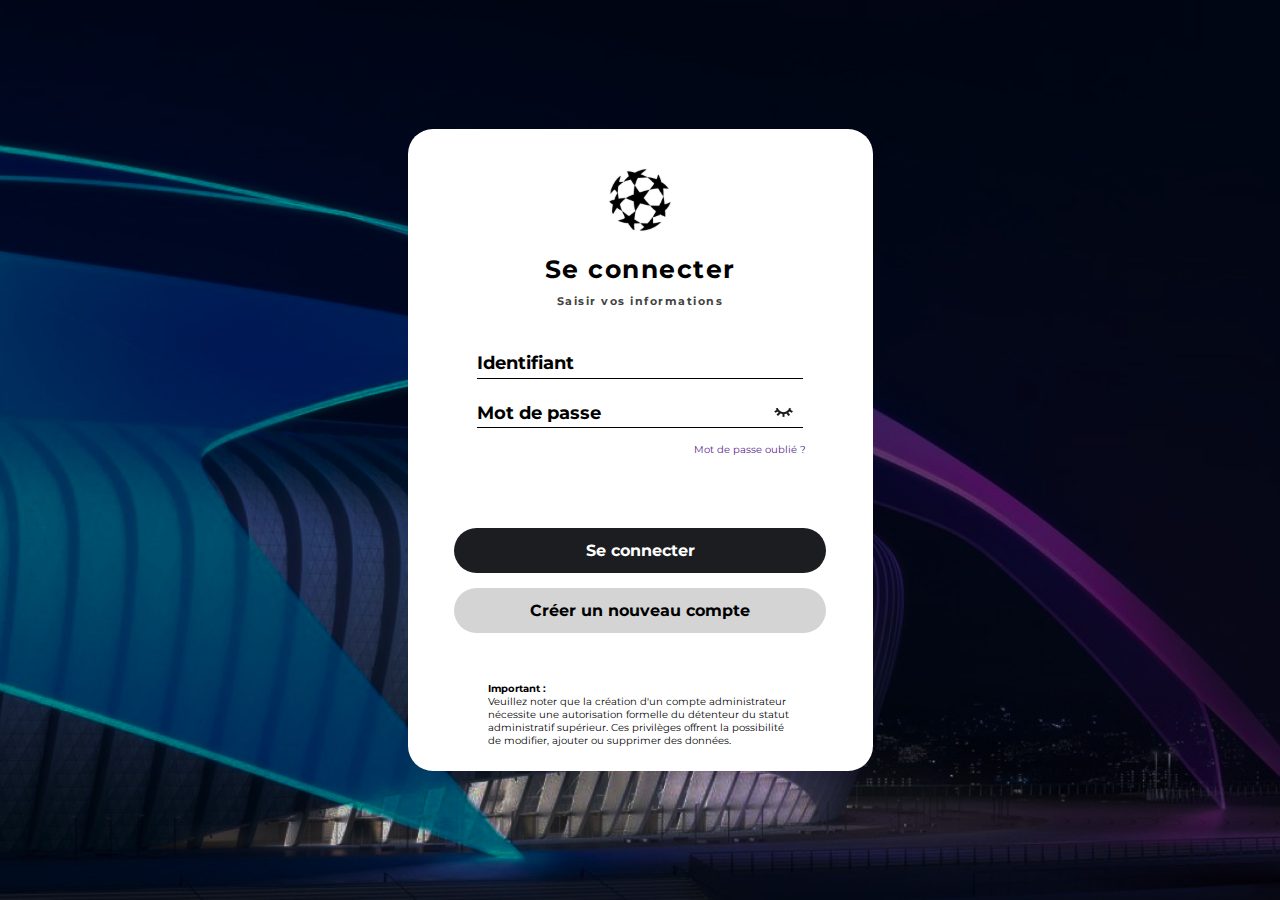
<file: inscription/connexion.html>
<!doctype html>
<html lang="fr">
<head>
  <meta charset="utf-8">
  <title>Titre de la page</title>
  <link rel="preconnect" href="https://fonts.googleapis.com">
  <link rel="preconnect" href="https://fonts.gstatic.com" crossorigin>
  <link href="https://fonts.googleapis.com/css2?family=Montserrat:wght@200;300;400;500;600;700;800;900&display=swap" rel="stylesheet">
  <link rel="stylesheet" href="styleconnexion.css">
</head>
<body>
    <div class="login-container">
      <!-- Formulaire de connexion -->
      <div class="head-div">
        <img src="ressources/logoldc.svg" alt="Logo Ligue des champions">
        <h2>Se connecter</h2>
        <p> Saisir vos informations</p>
      </div>
      <!-- Formulaire de connexion -->
      <form action="/submit-your-login-form" method="post">
        <!-- Identifiant -->
        <div class="identifiant">
          <input type="text" id="id" name="identifiant" placeholder="Identifiant" required>
          <div class="pass">
            <input type="password" id="motdepasse" name="motdepasse" placeholder="Mot de passe" required > 
            <a href="" target="_blank"><img src="./ressources/eye-closed 1.png"/></a>
          </div>
          <div class="mdp-oublie">
            <a href="" target="_blank">Mot de passe oublié ?</a>
          </div>
          
        </div>

        <div class="bouton">
          <!-- Bouton de connexion -->
           <a href="#" class="bouton-se-connecter">Se connecter</a>
            <a href="./inscription.html" class="bouton-creer-compte">Créer un nouveau compte</a>
        </div>
        
      </form>
      <div class="text-footer">
        
          <h4>Important :</h4>
        <p>
          Veuillez noter que la création d'un compte administrateur nécessite une autorisation formelle du détenteur du statut administratif supérieur. Ces privilèges offrent la possibilité de modifier, ajouter ou supprimer des données.
        </p>
    </div>





</div>
</body>
</html>
</file>
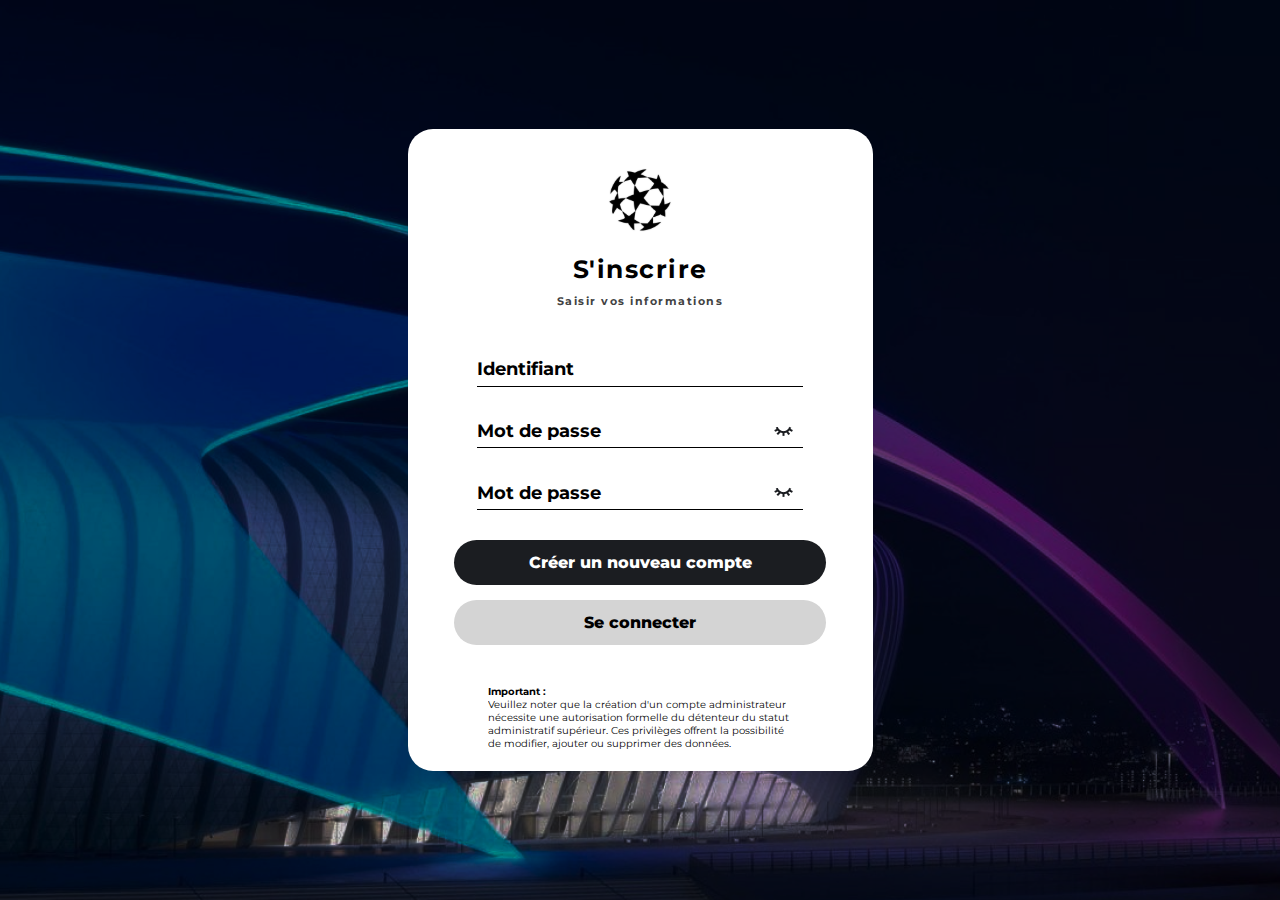
<file: inscription/inscription.html>
<!doctype html>
<html lang="fr">
<head>
  <meta charset="utf-8">
  <title>Titre de la page</title>
  <link rel="preconnect" href="https://fonts.googleapis.com">
  <link rel="preconnect" href="https://fonts.gstatic.com" crossorigin>
  <link href="https://fonts.googleapis.com/css2?family=Montserrat:wght@200;300;400;500;600;700;800;900&display=swap" rel="stylesheet">
  <link rel="stylesheet" href="styleinscription.css">
</head>
<body>
    <div class="login-container">
      <!-- Formulaire de connexion -->
      <div class="head-div">
        <img src="ressources/logoldc.svg" alt="Logo Ligue des champions">
        <h2>S'inscrire</h2>
        <p> Saisir vos informations</p>
      </div>
      <!-- Formulaire de connexion -->
      <form action="/submit-your-login-form" method="post">
        <!-- Identifiant -->
        <div class="identifiant">
          <input type="text" id="id" name="identifiant" placeholder="Identifiant" required>
          <div class="pass1">
            <input type="password" id="motdepasse" name="motdepasse" placeholder="Mot de passe" required > 
            <a href="" target="_blank"><img src="./ressources/eye-closed 1.png"/></a>
          </div>
          <div class="pass2">
            <input type="password" id="motdepasse" name="motdepasse" placeholder="Mot de passe" required > 
            <a href="" target="_blank"><img src="./ressources/eye-closed 1.png"/></a>
          </div>
          
        </div>

        <div class="bouton">
            <a href="" class="bouton-creer-compte-inscription">Créer un nouveau compte</a>
          <!-- Bouton de connexion -->
           <a href="./connexion.html" class="bouton-se-connecter-inscription">Se connecter</a>
          <!-- Bouton de creation de compte -->
        </div>
        
      </form>
      <div class="text-footer">
        
        <h4>Important :</h4>
      <p>
        Veuillez noter que la création d'un compte administrateur nécessite une autorisation formelle du détenteur du statut administratif supérieur. Ces privilèges offrent la possibilité de modifier, ajouter ou supprimer des données.
      </p>
  </div>
</div>
</body>
</html>
</file>
<file: inscription/styleconnexion.css>
*{
    margin: 0;
    padding: 0;
    box-sizing: border-box;
    text-decoration: none;
    font-family: 'Montserrat', sans-serif;
    overflow-x: hidden;
    scroll-snap-type: mandatory;
    scroll-behavior: smooth;
}

body {
    
    height: 100vh;
    width: 100vw;
    display: flex;
    background-image: url("./ressources/background.png");
    background-repeat: no-repeat;
    justify-content: center;
    align-items: center;
}

.login-container{
    width: 465px;
    height: 642px;
    flex-shrink: 0;
    border-radius : 25px;
    background: #FFF;
    display: flex;
    flex-direction: column;
}
.head-div{
    display: flex;
    flex-direction: column;
    align-items: center;
    justify-content: center;
}

.head-div img{
    margin-top: 39px;
    margin-bottom: 12px;
    width: 64px;
    height: 64px;
    flex-shrink: 0;
}
.head-div h2{
    color: #000; 
    text-align: center;
    font-feature-settings: 'clig' off, 'liga' off;
    font-family: Montserrat;
    font-size: 25px;
    font-style: normal;
    font-weight: 700;
    line-height: 50px; /* 200% */
    letter-spacing: 1.5px;
}
.head-div p{
    width: 112px;
    height: 41px;
    flex-shrink: 0;
    color: #424242;
    text-align: center;
    font-feature-settings: 'clig' off, 'liga' off;
    font-family: Montserrat;
    font-size: 11px;
    font-style: normal;
    font-weight: 700;
    letter-spacing: 1.5px;
    width: 70%;
}
.identifiant{
    display: flex;
    align-items: center;
    justify-content: center;
    flex-direction: column;
    height: 150px;
}

.identifiant #id{
    margin-bottom: 21px;
    border: 0px;
    background-color: transparent;
    border-bottom: 1px solid black;
    width: 70%;
    height: 30%;
    margin-top: 15px;
}

.identifiant #id::placeholder{
    font-weight: bolder ;
    font-size: 18px;
    color:#000;
}


.pass{
    border-bottom: 1px solid black;
    width: 70%;
    display: flex;
    align-items: center;
    justify-content: center;
    margin-bottom: 15px;
    height: 30%;
    justify-content: space-between;
    padding-right: 10px;
}


.identifiant #motdepasse{
    
    border: 0px;
   
}

.identifiant #motdepasse::placeholder{
    font-weight: bolder ;
    color: black;
    font-size: 18px;
}

.mdp-oublie{
    margin-left: 220px;
    margin-bottom: 10px;
    font-size: x-small;
    color: #424242;
    height: 50px;
}

.mdp-oublie a{
    transition: 0.3s;
}


.mdp-oublie a:hover{
    text-decoration: underline;
    color: black;
    transition: 0.3s;
    font-size: 12px;
    
}


.bouton{
    height: 150px;
    display: flex;
    align-items: center;
    justify-content: center;
    flex-direction: column;
    margin-top: 20px;
}

.bouton-se-connecter{
    width: 80%;
    height: 5vh;
    display: inline-flex;
    justify-content: center;
    align-items: center;
    border-radius: 50px;
    background: #1B1D21;
    margin-bottom: 15px;
    font-weight: bolder;
    cursor: pointer;
    color: white;
    transition: 0.3s;
}

.bouton-se-connecter:hover{
    transition: 0.3s;
    background: #D4D4D4;
    color: black;
    
}

.bouton-se-connecter:hover a{
    color: #000;
    
}

.bouton-se-connecter a:hover{
    transition: 0.3s;
    
}

.bouton-se-connecter a{
  color: white;
}

.bouton-creer-compte{
    width: 80%;
    height: 5vh;
    display: inline-flex;
    justify-content: center;
    align-items: center;
    border-radius: 50px;
    background: #D4D4D4;
    font-weight: bolder;
    cursor: pointer;
    color: white;
    transition: 0.3s;
    color: black;
}

.bouton-creer-compte:hover{
    transition: 0.3s;
    background: #1B1D21;
    color: white;

}

.bouton-creer-compte :hover a{
    
    color: black;
}

.text-footer{
    margin-top: 27px;
    margin-left: 80px;
    margin-right: 80px;
    font-size: small;
    display: flex;
    justify-items: center;
    flex-direction: column;
    font-size: 10px;
}

.bouton-creer-compte-inscription{
    width: 80%;
    height: 5vh;
    display: inline-flex;
    justify-content: center;
    align-items: center;
    border-radius: 50px;
    background: #D4D4D4;
    margin-bottom: 15px;
}
.bouton-se-connecter-inscription{
    width: 80%;
    height: 5vh;
    display: inline-flex;
    justify-content: center;
    align-items: center;
    border-radius: 50px;
    background: #1B1D21;
    

}
.bouton-creer-compte-inscription a{
    color: black;
}
.bouton-se-connecter-inscription a{
    color: white;
}




@media screen and (max-width: 475px) {
    .login-container{
        width: 380px;
    }
  }

@media screen and (max-width: 390px) {
    .login-container{
        width: 320px;
    }

    .text-footer{
        margin-top: 22px;
        margin-left: 40px;
        margin-right: 40px;
        font-size: small;
        display: flex;
        justify-items: center;
        flex-direction: column;
        font-size: 10px;
    }
  }

  @media screen and (max-width: 330px) {
    .login-container{
        width: 280px;
    }

    .text-footer{
        margin-top: 18px;
        margin-left: 30px;
        margin-right: 30px;
        font-size: 9px;
    }

    .mdp-oublie{
        margin-left: 200px;
        margin-bottom: 8px;
        height: 45px;
    }
  }
</file>
<file: inscription/styleinscription.css>
*{
    margin: 0;
    padding: 0;
    box-sizing: border-box;
    text-decoration: none;
    font-family: 'Montserrat', sans-serif;
    overflow-x: hidden;
    scroll-snap-type: mandatory;
    scroll-behavior: smooth;
}

body {
    
    height: 100vh;
    width: 100vw;
    display: flex;
    background-image: url("./ressources/background.png");
    background-repeat: no-repeat;
    justify-content: center;
    align-items: center;
    
}

.login-container{
    width: 465px;
    height: 642px;
    flex-shrink: 0;
    border-radius : 25px;
    background: #FFF;
    display: flex;
    flex-direction: column;
}
.head-div{
    display: flex;
    flex-direction: column;
    align-items: center;
    justify-content: center;
}

.head-div img{
    margin-top: 39px;
    margin-bottom: 12px;
    width: 64px;
    height: 64px;
    flex-shrink: 0;
}
.head-div h2{
    color: #000; 
    text-align: center;
    font-feature-settings: 'clig' off, 'liga' off;
    font-family: Montserrat;
    font-size: 25px;
    font-style: normal;
    font-weight: 700;
    line-height: 50px; /* 200% */
    letter-spacing: 1.5px;
}
.head-div p{
    width: 112px;
    height: 41px;
    flex-shrink: 0;
    color: #424242;
    text-align: center;
    font-feature-settings: 'clig' off, 'liga' off;
    font-family: Montserrat;
    font-size: 11px;
    font-style: normal;
    font-weight: 700;
    letter-spacing: 1.5px;
    width: 70%;
}
.identifiant{
    display: flex;
    align-items: center;
    justify-content: center;
    flex-direction: column;
    height: 170px;
    margin-top: 20px;
}

.identifiant #id{
    margin-bottom: 15px;
    border: 0px;
    background-color: transparent;
    border-bottom: 1px solid black;
    width: 70%;
    height: 100%;
}

.identifiant #id::placeholder{
    font-weight: bolder ;
    font-size: 18px;
    color:#000;
}


.pass1{
    border-bottom: 1px solid black;
    width: 70%;
    display: flex;
    align-items: center;
    justify-content: center;
    margin-bottom: 15px;
    height: 100%;
    justify-content: space-between;
    padding-right: 10px;
    margin-top: 15px;
}

.pass2{
    border-bottom: 1px solid black;
    width: 70%;
    display: flex;
    align-items: center;
    justify-content: center;
    margin-bottom: 15px;
    height: 100%;
    justify-content: space-between;
    padding-right: 10px;
    margin-top: 15px;
}


.identifiant #motdepasse{
    
    border: 0px;
   
}

.identifiant #motdepasse::placeholder{
    font-weight: bolder ;
    color: black;
    font-size: 18px;
}

.bouton{
    height: 150px;
    display: flex;
    align-items: center;
    justify-content: center;
    flex-direction: column;
    font-weight: bolder;
}

.bouton-se-connecter-inscription{
    width: 80%;
    height: 5vh;
    display: inline-flex;
    justify-content: center;
    align-items: center;
    border-radius: 50px;
    background: #D4D4D4;
    margin-bottom: 15px;
    font-weight: 800;
    cursor: pointer;
    color: black;
    transition: 0.3s;
}

.bouton-se-connecter-inscription:hover{
    transition: 0.3s;
    background: #1B1D21;
    color: white;
    
}



.bouton-creer-compte-inscription{
    width: 80%;
    height: 5vh;
    display: inline-flex;
    justify-content: center;
    align-items: center;
    border-radius: 50px;
    background: #1B1D21;
    color: white;
    font-weight: 800;
    margin-bottom: 15px;
    transition: 0.3s;
}

.bouton-creer-compte-inscription:hover{
    transition: 0.3s;
    background: #D4D4D4;
    color: black;
}

.text-footer{
    margin-top: 10px;
    margin-left: 80px;
    margin-right: 80px;
    font-size: small;
    display: flex;
    justify-items: center;
    flex-direction: column;
    font-size: 10px;
}

@media screen and (max-width: 475px) {
    .login-container{
        width: 380px;
    }

    .text-footer{
        margin-top: 15px;
        margin-left: 40px;
        margin-right: 40px;
        font-size: small;
        display: flex;
        justify-items: center;
        flex-direction: column;
        font-size: 10px;
    }
  }

@media screen and (max-width: 390px) {
    .login-container{
        width: 320px;
    }

    .text-footer{
        margin-top: 15px;
        margin-left: 40px;
        margin-right: 40px;
        font-size: small;
        display: flex;
        justify-items: center;
        flex-direction: column;
        font-size: 10px;
    }
  }

  @media screen and (max-width: 330px) {
    .login-container{
        width: 280px;
    }

    .text-footer{
        margin-top: 12px;
        margin-left: 30px;
        margin-right: 30px;
        font-size: 9px;
    }

    .mdp-oublie{
        margin-left: 200px;
        margin-bottom: 8px;
        height: 45px;
    }
  }
</file>
